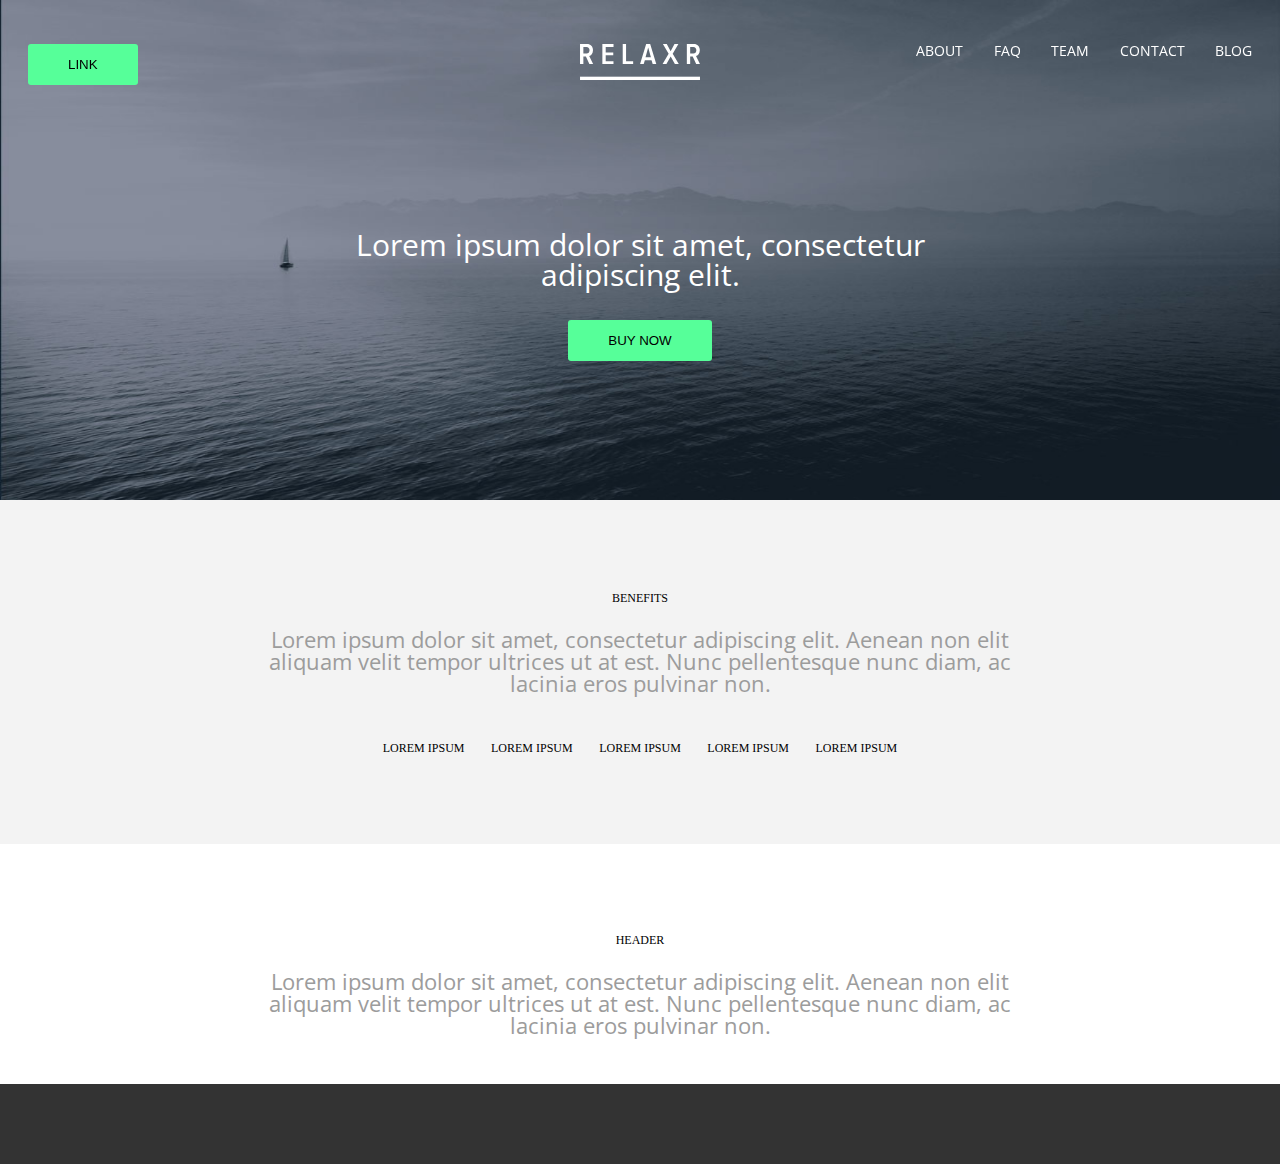
<file: index.html>
﻿<!DOCTYPE html>
<html lang="en">
<head>
	<link rel="stylesheet" href="css/reset.css">
	<link rel="stylesheet" href="css/main.css">
	<link href='https://fonts.googleapis.com/css?family=Open+Sans' rel='stylesheet' type='text/css'>
  	<meta charset="UTF-8">
  	<style></style>
  	<title>practice</title>
</head>
<body>
	<div class="wrapper">


		<nav class=".cf">
			<ul class="login">
				<li>
					<a href="https://www.google.com/">
						<button>link</button>
					</a>
				</li>
			</ul>
			<ul class="links">
				<li><a href="https://www.google.com/">about</a></li>
				<li><a href="https://www.google.com/">faq</a></li>
				<li><a href="https://www.google.com/">team</a></li>
				<li><a href="https://www.google.com/">contact</a></li>
				<li><a href="blog.html">blog</a></li>
			</ul>
			<div class="logo">
				<img src="assets/logo_white.svg" alt="">
			</div>
		</nav>

		<section class="page-banner">
			<img src="assets/header_bg.jpg" alt="">
			<div>
				<h1>Lorem ipsum dolor sit amet, consectetur adipiscing elit.</h1>
				<button>buy now</button>
			</div>
		</section>

		<section class="about">
			<h3>benefits</h3>
			<p>Lorem ipsum dolor sit amet, consectetur adipiscing elit. Aenean non elit aliquam velit tempor ultrices ut at est. Nunc pellentesque nunc diam, ac lacinia eros pulvinar non.</p>
			<ul>
				<li>lorem ipsum</li>
				<li>lorem ipsum</li>
				<li>lorem ipsum</li>
				<li>lorem ipsum</li>
				<li>lorem ipsum</li>
			</ul>
		</section>

		<section class="the-facts">
			<div class="facts-right">
				<h3>header</h3>
				<div>
					<p>Lorem ipsum dolor sit amet, consectetur adipiscing elit. Aenean non elit aliquam velit tempor ultrices ut at est. Nunc pellentesque nunc diam, ac lacinia eros pulvinar non.</p>
				</div>
			</div>
		</section>

		<section</section>

		<footer>
		</footer>
			
	</div>
</body>
</html>
</file>
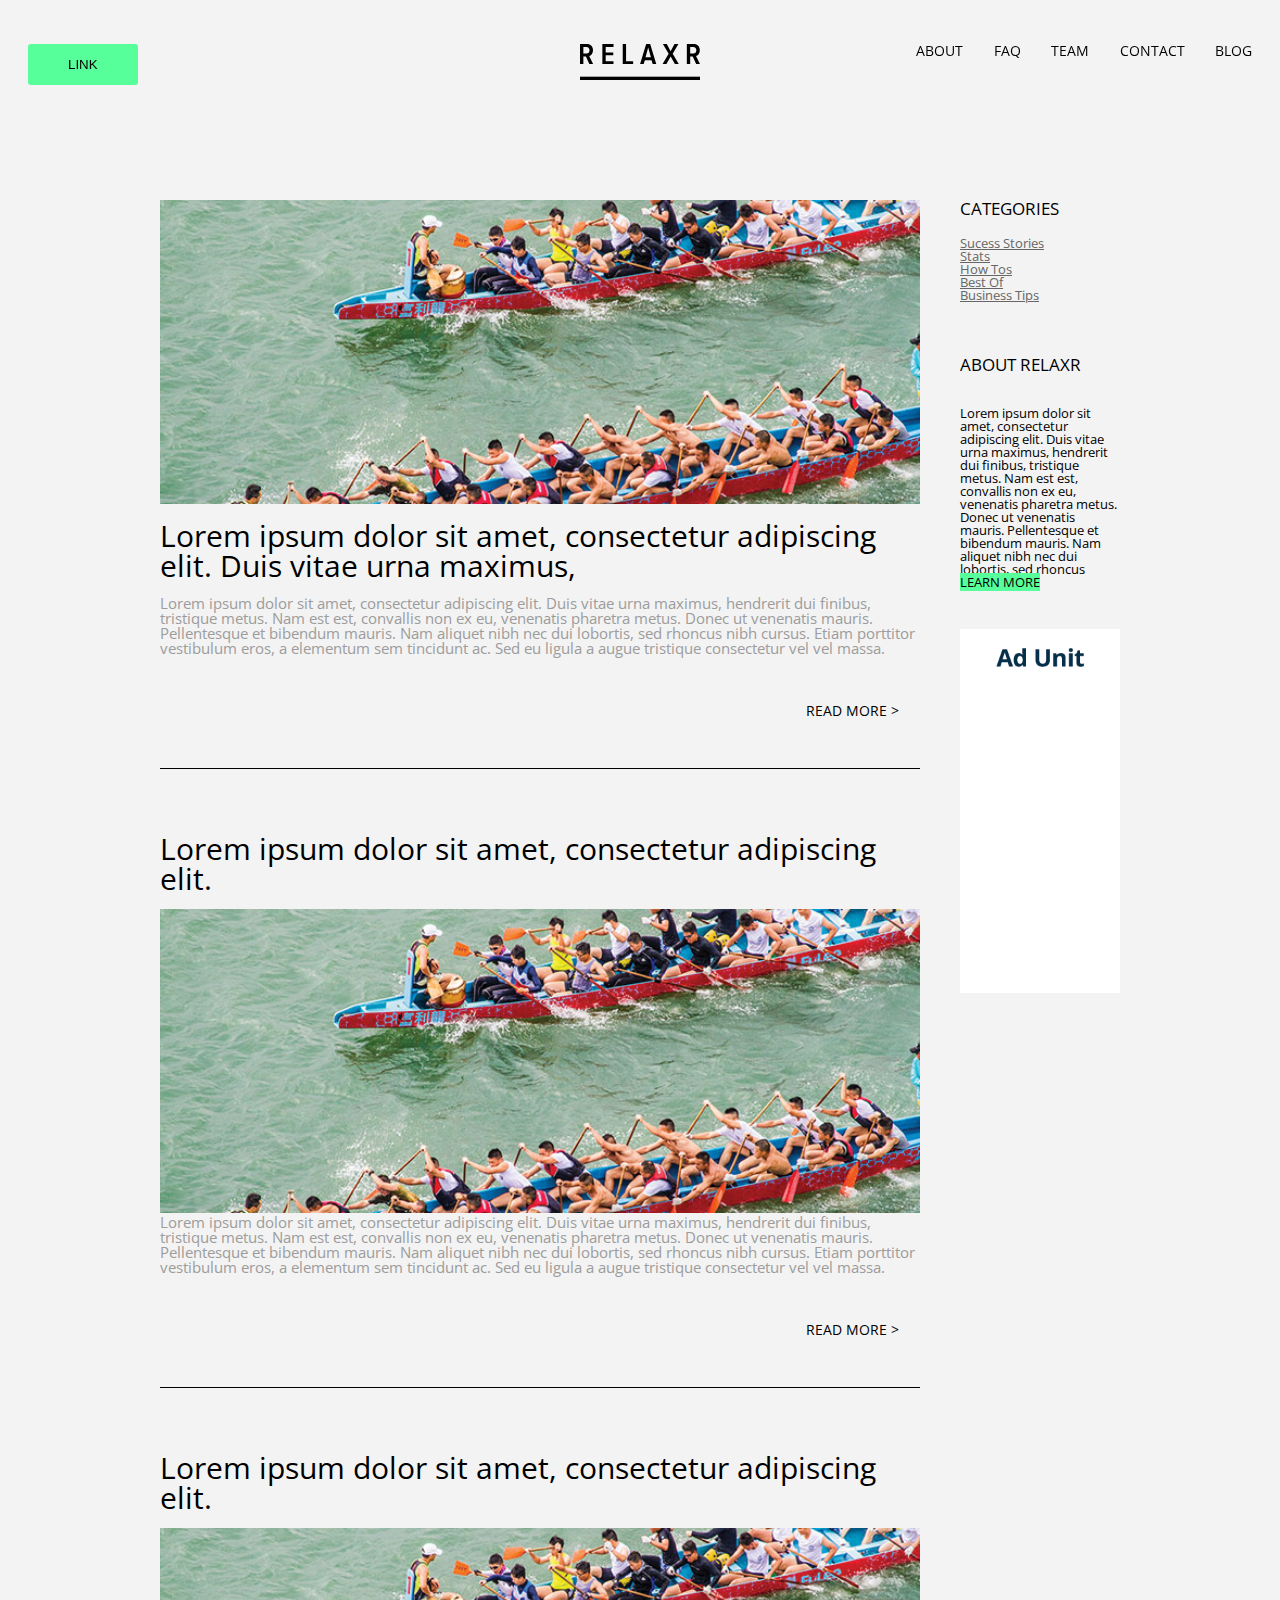
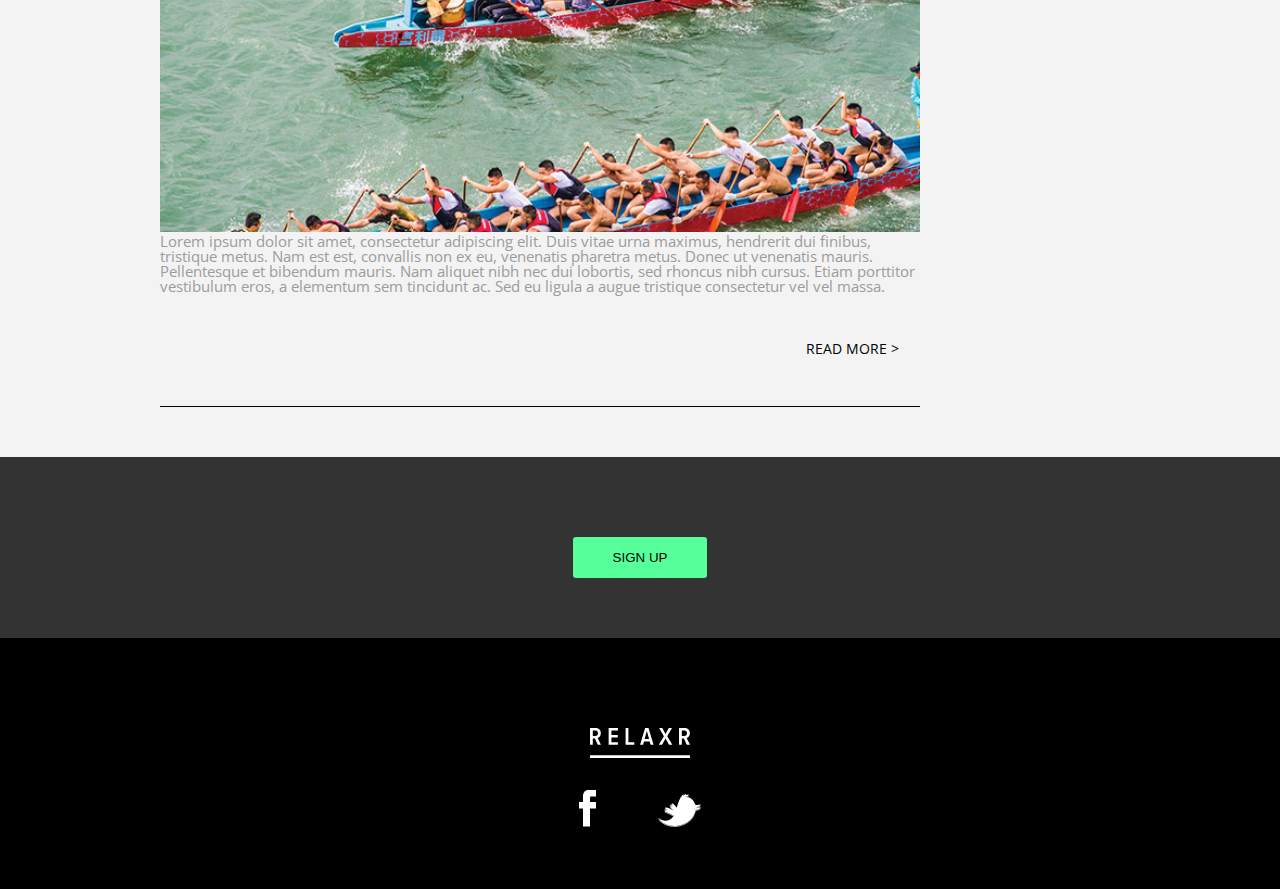
<file: blog.html>
<!DOCTYPE html>
<html lang="en">
<head>
	<link rel="stylesheet" href="css/reset.css">
	<link rel="stylesheet" href="css/main.css">
	<link href='https://fonts.googleapis.com/css?family=Open+Sans' rel='stylesheet' type='text/css'>
  	<meta charset="UTF-8">
  	<style></style>
  	<title>practice</title>
</head>
<body id="blog">
	<div class="wrapper">


		<nav class="cf">
			<ul class="login">
				<li>
					<a href="https://www.google.com/">
						<button>link</button>
					</a>
				</li>
			</ul>
			<ul class="links">
				<li><a href="https://www.google.com/">about</a></li>
				<li><a href="https://www.google.com/">faq</a></li>
				<li><a href="https://www.google.com/">team</a></li>
				<li><a href="https://www.google.com/">contact</a></li>
				<li><a href="blog.html">blog</a></li>
			</ul>
			<div class="logo">
				<a href="index.html"><img src="assets/logo.svg" alt=""></a>
			</div>
		</nav>
		<div class="container cf">
			<section class="left">
				<div class="post">
					<img src="assets/blog_photo1.jpg" alt="">
					<h2>Lorem ipsum dolor sit amet, consectetur adipiscing elit. Duis vitae urna maximus, </h2>
					<p>Lorem ipsum dolor sit amet, consectetur adipiscing elit. Duis vitae urna maximus, hendrerit dui finibus, tristique metus. Nam est est, convallis non ex eu, venenatis pharetra metus. Donec ut venenatis mauris. Pellentesque et bibendum mauris. Nam aliquet nibh nec dui lobortis, sed rhoncus nibh cursus. Etiam porttitor vestibulum eros, a elementum sem tincidunt ac. Sed eu ligula a augue tristique consectetur vel vel massa.</p>
					<a href="http://www.lipsum.com/feed/html">read more ></a>
				</div>

				<div class="post">
					<h2>Lorem ipsum dolor sit amet, consectetur adipiscing elit.</h2>
					<img src="assets/blog_photo1.jpg" alt="">
					<p>Lorem ipsum dolor sit amet, consectetur adipiscing elit. Duis vitae urna maximus, hendrerit dui finibus, tristique metus. Nam est est, convallis non ex eu, venenatis pharetra metus. Donec ut venenatis mauris. Pellentesque et bibendum mauris. Nam aliquet nibh nec dui lobortis, sed rhoncus nibh cursus. Etiam porttitor vestibulum eros, a elementum sem tincidunt ac. Sed eu ligula a augue tristique consectetur vel vel massa.</p>
					<a href="http://www.lipsum.com/feed/html">read more ></a>
				</div>

				<div class="post">
					<h2>Lorem ipsum dolor sit amet, consectetur adipiscing elit.</h2>
					<img src="assets/blog_photo1.jpg" alt="">
					<p>Lorem ipsum dolor sit amet, consectetur adipiscing elit. Duis vitae urna maximus, hendrerit dui finibus, tristique metus. Nam est est, convallis non ex eu, venenatis pharetra metus. Donec ut venenatis mauris. Pellentesque et bibendum mauris. Nam aliquet nibh nec dui lobortis, sed rhoncus nibh cursus. Etiam porttitor vestibulum eros, a elementum sem tincidunt ac. Sed eu ligula a augue tristique consectetur vel vel massa.</p>
					<a href="http://www.lipsum.com/feed/html">read more ></a>
				</div>


			</section>

				<section class="right">
					<div class="categories">
						<h4>categories</h4>
						<ul>
							<li><a href="http://www.lipsum.com/feed/html">sucess stories</a></li>
							<li><a href="http://www.lipsum.com/feed/html">stats</a></li>
							<li><a href="http://www.lipsum.com/feed/html">how tos</a></li>
							<li><a href="http://www.lipsum.com/feed/html">best of</a></li>
							<li><a href="http://www.lipsum.com/feed/html">business tips</a></li>
						</ul>
					</div>
					<div class="about-relaxr">
						<h4>about relaxr</h4>
						<p>Lorem ipsum dolor sit amet, consectetur adipiscing elit. Duis vitae urna maximus, hendrerit dui finibus, tristique metus. Nam est est, convallis non ex eu, venenatis pharetra metus. Donec ut venenatis mauris. Pellentesque et bibendum mauris. Nam aliquet nibh nec dui lobortis, sed rhoncus <a href="http://www.lipsum.com/feed/html">learn more</a></p>
					</div>
					<div class="ad-unit">
						<a href="http://www.lipsum.com/feed/<html></html>">
							<img src="assets/ad-unit.png" alt="">
						</a>

					</div>
				</section>

			

			</div>

	<footer>
				<div class="signup">
					<a href="http://www.lipsum.com/feed/html">
						<button>
							sign up
						</button>
					</a>
				</div>
				<div class="social">
					<div class="footerlogo">
						<img src="assets/logo_white.svg" alt="">
					</div>
					<div class="icons">
						<img src="assets/facebook.png" alt="">
						<img src="assets/twitter.png" alt="">
					</div>
				</div>

	</footer>
			
	</div>
</body>
</html>
</file>
<file: css/main.css>
html {
  box-sizing: border-box;
}
*, *:before, *:after {
  box-sizing: inherit;
}

.cf:before,
.cf:after {
    content: " "; /* 1 */
    display: table; /* 2 */
}

.cf:after {
    clear: both;
}

.wrapper {
  width: 100%;
  margin: 0 auto;
}

body {
  font-size: 10px;
}

#blog {
  background-color: #F3F3F3;
}

nav {
  height: 10em;
  background: rgba(255, 255, 255, 0);
  position: fixed;
  width: 100%;
  padding-top: 22px;
  z-index: 10
}

button {
    padding: 13px 40px;
    background-color: #56FF99;
    border: none;
    text-transform: uppercase;
    border-radius: 3px;
    transition: background-color.1s ease-in-out;
    -moz-transition: background-color .1s ease-in-out;
    -webkit-transition: background-color .1s ease-in-out;
    cursor: pointer;
}

button:hover {
  color:#000;
  background-color: #fff;
}

.logo {
  width: 12em;
  margin: 0 auto;
  padding-top: 22px;
}

.login {
  float: left;
  padding-top: 22px;
}

.login li {
  display: inline-block;
}

.links a {
  font-family:'Open Sans', sans-serif;
  font-size: 1.4em;
  text-decoration: none;
  color:#fff;
  text-transform: uppercase;
  padding-right: 2em;
  transition: color.25s ease-in-out;
  -moz-transition: color .25s ease-in-out;
  -webkit-transition: color .25s ease-in-out;
}

#blog .links a {
  font-family:'Open Sans', sans-serif;
  font-size: 1.4em;
  text-decoration: none;
  color:#000;
  text-transform: uppercase;
  padding-right: 2em;
  transition: color.25s ease-in-out;
  -moz-transition: color .25s ease-in-out;
  -webkit-transition: color .25s ease-in-out;
}

#blog .links a:hover {
  color:#56FF99;
}

.links a:hover {
  color:#56FF99;
}

.login a {
  font-family:'Open Sans', sans-serif;
  font-size: 1.4em;
  text-decoration: none;
  color:#fff;
  text-transform: uppercase;
  padding-left: 2em;
}

.logo img {
  width:12em;
}

nav .links {
  float: right;
  padding-top: 22px;
}

nav .links li {
  display: inline-block;
}

.page-banner {
  position: relative;
}

.page-banner img {
  height: 500px;
  width: 100%;
  overflow: hidden;
  position: absolute;
}

.page-banner  div {
    text-align: center;
    margin: 0 auto;
    width: 600px;
    top: 23em;
    position: relative;
}

.page-banner h1 {
    font-family:'Open Sans', sans-serif;
    font-size: 3em;
    color: white;
    padding-bottom: 1em;
}

.about {
    padding-top: 371px;
    width: 100%;
    margin: 0 auto;
    background-color: #F3F3F3;
    text-align: center;
}

.about li {
  display: inline-block;
}

.about h3 {
  font-size: 1.2em;
  font-family: gotham-medium;
  text-transform: uppercase;
  padding-top: 90px;
  padding-bottom: 24px;
}

.about p {
  font-size: 2.2em;
  width: 800px;
  margin: 0 auto;
  text-align: center;
  font-family: 'Open Sans', sans-serif;
  padding-bottom: 48px;
  color:#9C9C9C;
}

.about ul {
  padding-bottom: 90px;
}

.about ul li {
  color:#000;
  font-family: gotham-medium;
  font-size: 1.2em;
  text-transform: uppercase;
  padding: 0px 12px;
}

.the-facts {
    width: 100%;
    margin: 0 auto;
    text-align: center;
}


.the-facts h3 {
  font-size: 1.2em;
  font-family: gotham-medium;
  text-transform: uppercase;
  padding-top: 90px;
  padding-bottom: 24px;
}

.the-facts p {
  font-size: 2.2em;
  margin: 0 auto;
  width: 800px;
  text-align: center;
  font-family: 'Open Sans', sans-serif;
  padding-bottom: 48px;
  color:#9C9C9C;
}

.left {
  float:left;
  width:80%;
  padding-top: 200px;
  padding-left: 2em;
  padding-right: 2em;
}

.left img {
  width: 100%;
}
.post {
  position: relative;
  padding-bottom: 5em;
  margin-bottom: 5em;
  border-bottom: 1px solid #000;
}

.post h2 {
  font-family:'Open Sans', sans-serif;
  font-size: 3em;
  color: black;
  padding-bottom: .5em;
  padding-top: .5em;
}

.post p {
  font-size: 1.5em;
  margin: 0 auto;
  font-family: 'Open Sans', sans-serif;
  padding-bottom: 48px;
  color:#9C9C9C;
}

.post a {
  left: 85%;
  position: relative;
  font-family:'Open Sans', sans-serif;
  font-size: 1.4em;
  text-decoration: none;
  text-transform: uppercase;
  color: black;
}

.post a:hover {
  color:#56FF99;
}
.right {
  float:right;
  padding-top: 200px;
  width:20%;
  padding-bottom: 100%;
  height: 100%;
  padding-left: 2em;
  padding-right: 2em;
}

.container {
  width: 1000px;
  margin: 0 auto;

}

.right h4 {
  font-family:'Open Sans', sans-serif;
  font-size: 1.7em;
  text-transform: uppercase;
  color: black;
}

.right li a {
  font-family:'Open Sans', sans-serif;
  font-size: 1.3em;
  color: #666;
  text-transform: capitalize;
}

.right ul {
  padding-top: 2em;
  padding-bottom: 2em;
}

.about-relaxr h4{
  padding-top: 2em;
  padding-bottom: 2em;
}

.about-relaxr p {
  font-size: 1.3em;
  font-family:'Open Sans', sans-serif;
}

.about-relaxr p a {
  font-family:'Open Sans', sans-serif;
  font-size: 1em;
  text-transform: uppercase;
  color: black;
  text-decoration: none;
  background-color: #56FF99;
}

.ad-unit img {
  padding-top: 4em;
  width: 100%;
}

footer {
  width: 100%;
  padding-top: 8em;
  background-color: #333;
}

footer .signup {
  padding-top: 2px 2em;
  padding-bottom: 6em;
  margin: 0 auto;
  width: 800px;
  text-align: center;
}

footer .social {
  background-color: #000;
  padding-bottom: 6em;
  padding-top: 6em;
}

.footerlogo {
  width: 800px;
  margin: 0 auto;
  text-align: center;
  padding-top: 3em;
}
.footerlogo img {
  width:100px;
}

.icons {
  padding-top: 3em;
  width: 800px;
  margin: 0 auto;
  text-align: center;
}

.icons img {
  padding-left:3em;
  padding-right: 3em;
}
</file>
